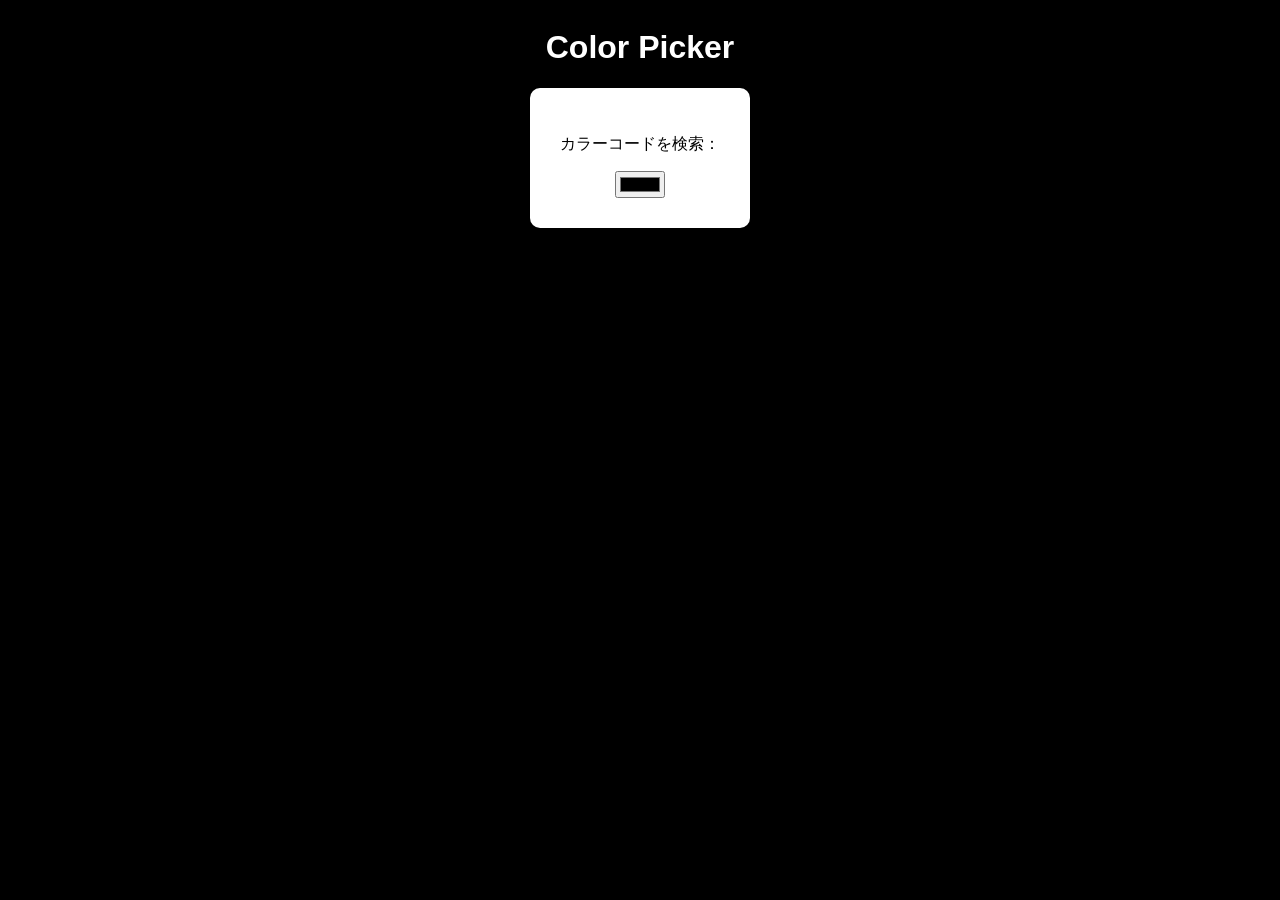
<file: color-picker/index.html>
<!DOCTYPE html>
<html lang="ja">
<head>
    <meta charset="UTF-8">
    <meta name="viewport" content="width=device-width, initial-scale=1.0">
    <link rel="stylesheet" href="./style.css">
    <title>Color Picker</title>
</head>
<body>
    <h1>Color Picker</h1>


    <div>
        <p id="colorText">カラーコードを検索：</p>
        <input type="color" id="colorPicker">
    </div>
    

    <script src="./script.js" defer></script>
</body>
</html>
</file>
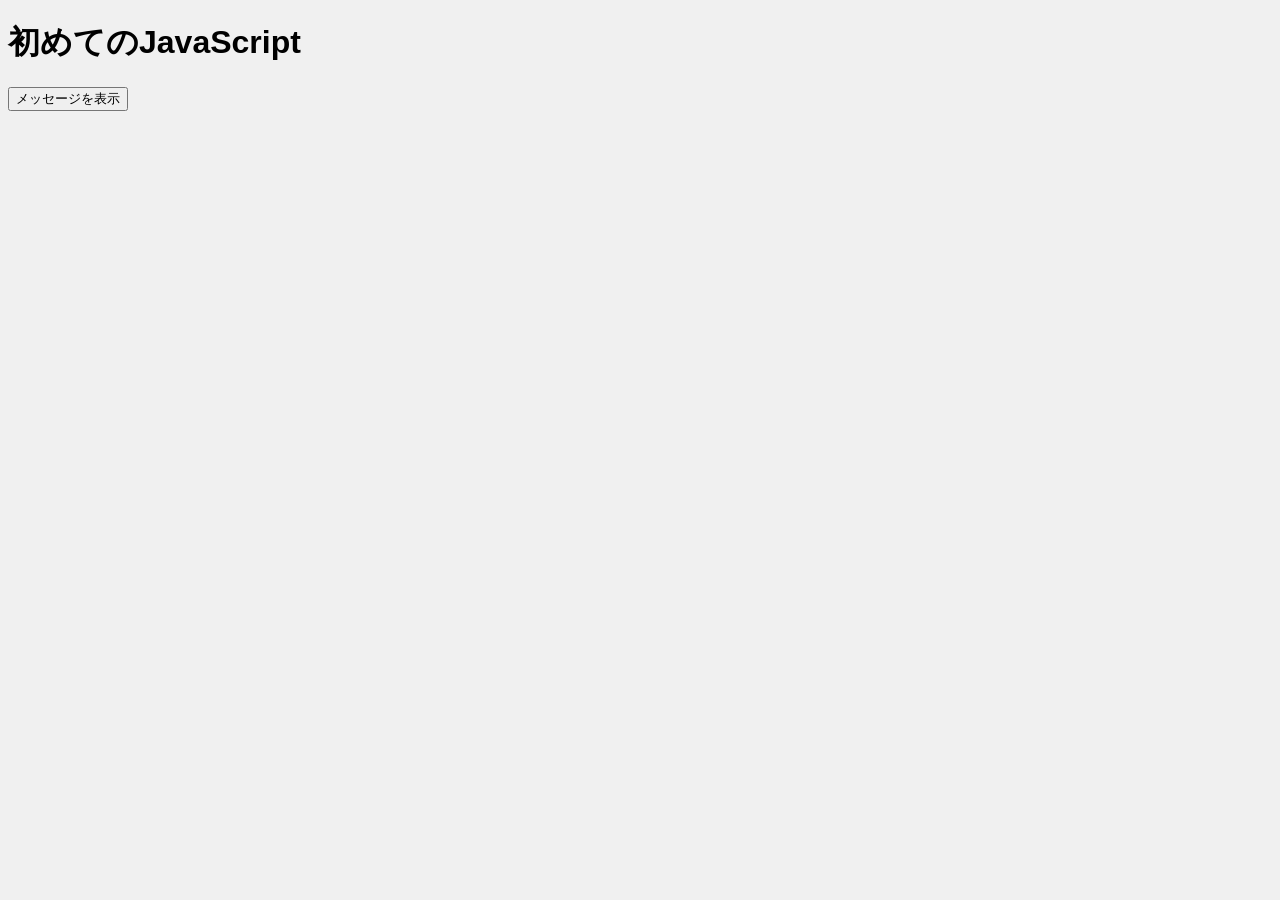
<file: javascript.1/code.html>
<!DOCTYPE html>
<html lang="ja">
<head>
    <meta charset="UTF-8">
    <meta name="viewport" content="width=device-width, initial-scale=1.0">
     <link rel="stylesheet" href="./style.css">
     <script src="https://code.jquery.com/jquery-3.6.0.min.js"></script><!-- コメント -->
    <title>JavaScript</title><!-- コメント -->
</head>
<body>

    <h1>初めてのJavaScript</h1>
    <button onclick="Alert('Hello, World! \n I\'m scared')">メッセージを表示</button>


   <script>
        // ここにJavaScriptコードを記述できます
        console.log("ページが読み込まれました");

        //コメントアウト　「単独」

        /**
         * コメントアウト　「複数行」
         * ここに複数行のコメントを記述できます
         * 
         * 
         */

         /* 

         コメントアウト　「複数行」
         ここに複数行のコメントを記述できます

         */

    </script>
   
   
   
    <script src="./code.js"></script>




    
</body>
</html>
</file>
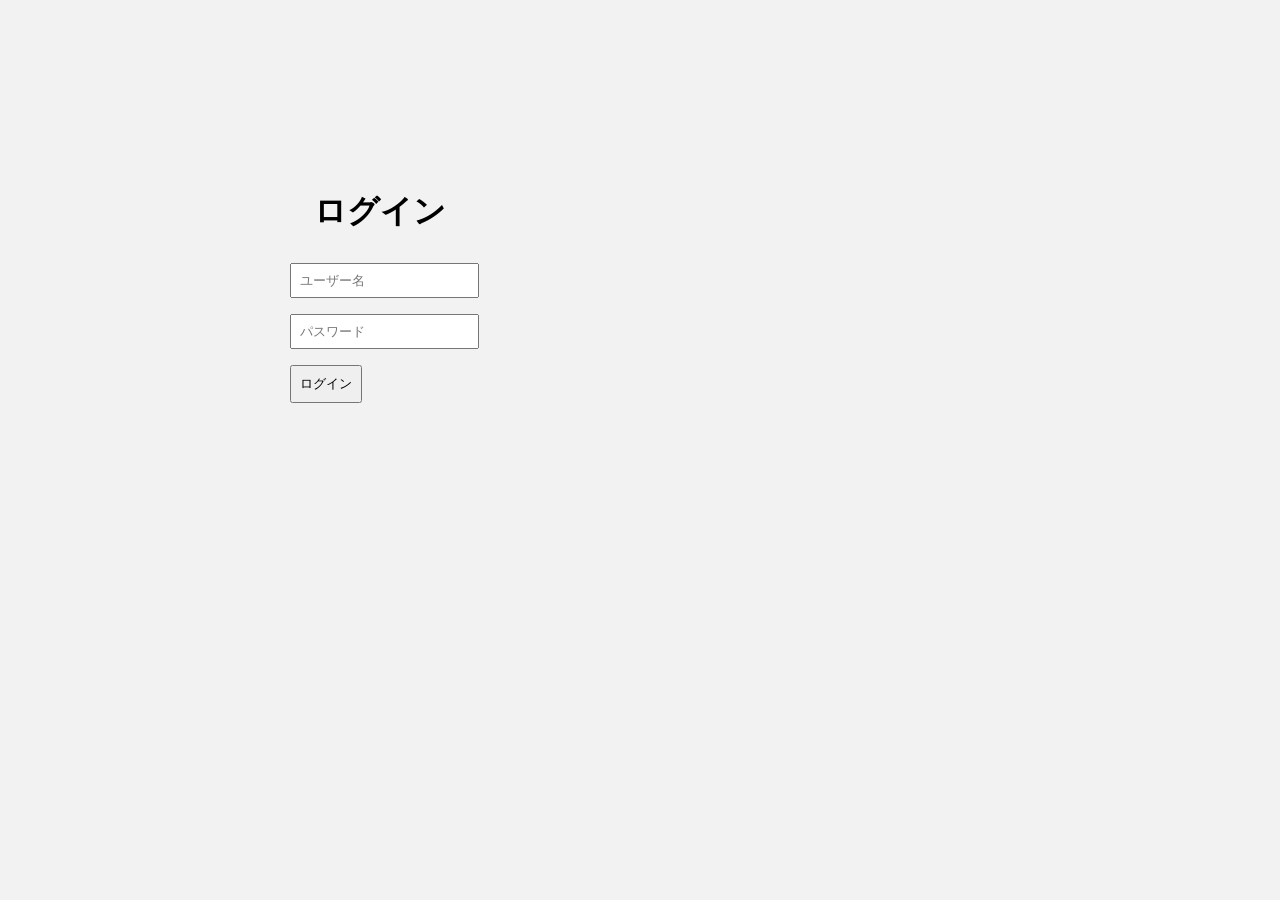
<file: javascript5/login.html>
<!DOCTYPE html>
<html lang="ja">
<head>
    <meta charset="UTF-8">
    <meta name="viewport" content="width=device-width, initial-scale=1.0">
    <style>
        body {
            font-family: Arial, sans-serif;
            background-color: #f2f2f2;
            max-width: 480px;
            margin: 40px;
            padding: 100px;
        }
        h1 {
            margin-top: 50px;
            text-align: center;
        }
        input,button{
            margin: 8px ;
            padding: 8px;
            margin-left: 150px;
            align-items: center;
        }

        div#result {
            margin-top: 20px;
            text-align: center;
            font-weight: bold;
        }

        .ok{
            color: green;
        }
        .error{
            color: red;
        }
        .deactive{
            color:gold;
        }
    </style>
    <title>ログイン</title>
</head>
<body>
    <h1>ログイン</h1>

    <input id="user" placeholder="ユーザー名">
    <input id="pass" type="password" placeholder="パスワード">
    <button id="loginBtn">ログイン</button>

<div id ="result"> </div>

    <script>

      const users = [
        {name: "user1", password: "pass1", active: true},
        {name: "user2", password: "pass2", active: false},
    ]

    document.getElementById("loginBtn").addEventListener("click", function(){
        const u = document.getElementById("user").value;
        const p = document.getElementById("pass").value;
        const res = document.getElementById("result");

        const user = users.find(x => x.name == u);

        if(!user){
            res.textContent = "ユーザーが存在しません";
            res.className = "error"
            return;
        }

        if(!user.active){
            
            res.textContent = "ユーザーが無効です";
            res.className = "deactive";
            return;
        }

        if(user.password === p){
            res.textContent = "ログイン成功";
            res.className = "ok";
        }else{
            res.textContent = "パスワードが違います";
            res.className = "error";
        }
    })
      
    </script>
</body>
</html>
</file>
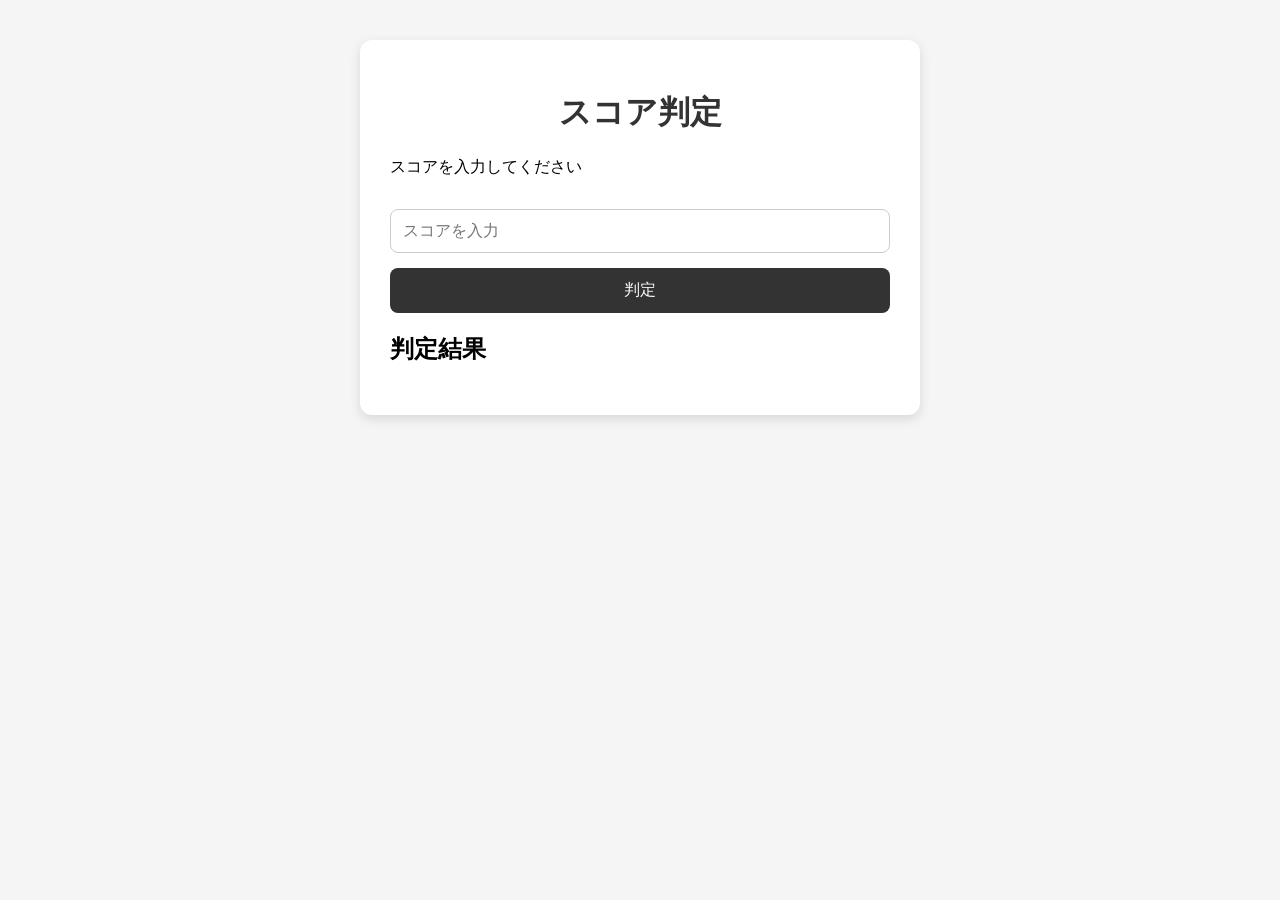
<file: javascript6/foreach.html>
<!DOCTYPE html>
<html lang="ja">
<head>
    <meta charset="UTF-8">
    <meta name="viewport" content="width=device-width, initial-scale=1.0">
    <link rel="stylesheet" href="style.css">
    <title>スコア判定</title>
</head>
<body>

    <div class="app">

        <h1>スコア判定</h1>

        <p>スコアを入力してください</p>

        <input type="text" id="input" placeholder="スコアを入力">

        <button id="btn">判定</button>

        <div id="result">
            <h2>判定結果</h2>
            <ul id="list"></ul>

        </div>

    </div>

    <script>
        const Input = document.getElementById("input");
        const Btn = document.getElementById("btn");
        const List = document.getElementById("list");

    Btn.addEventListener("click", () => {
        
           const Inputvalue = Input.value;
           const score = Inputvalue.split(",");

          score.forEach(function (score) {
            score = Number(score);
    if (score >= 80) {
        List.innerHTML += "<li>" + score + "点は合格です</li>";
    }else {
        List.innerHTML += "<li>" + score + "点は不合格です</li>";
    }
    });
        
    });


    </script>
    
</body>
</html>
</file>
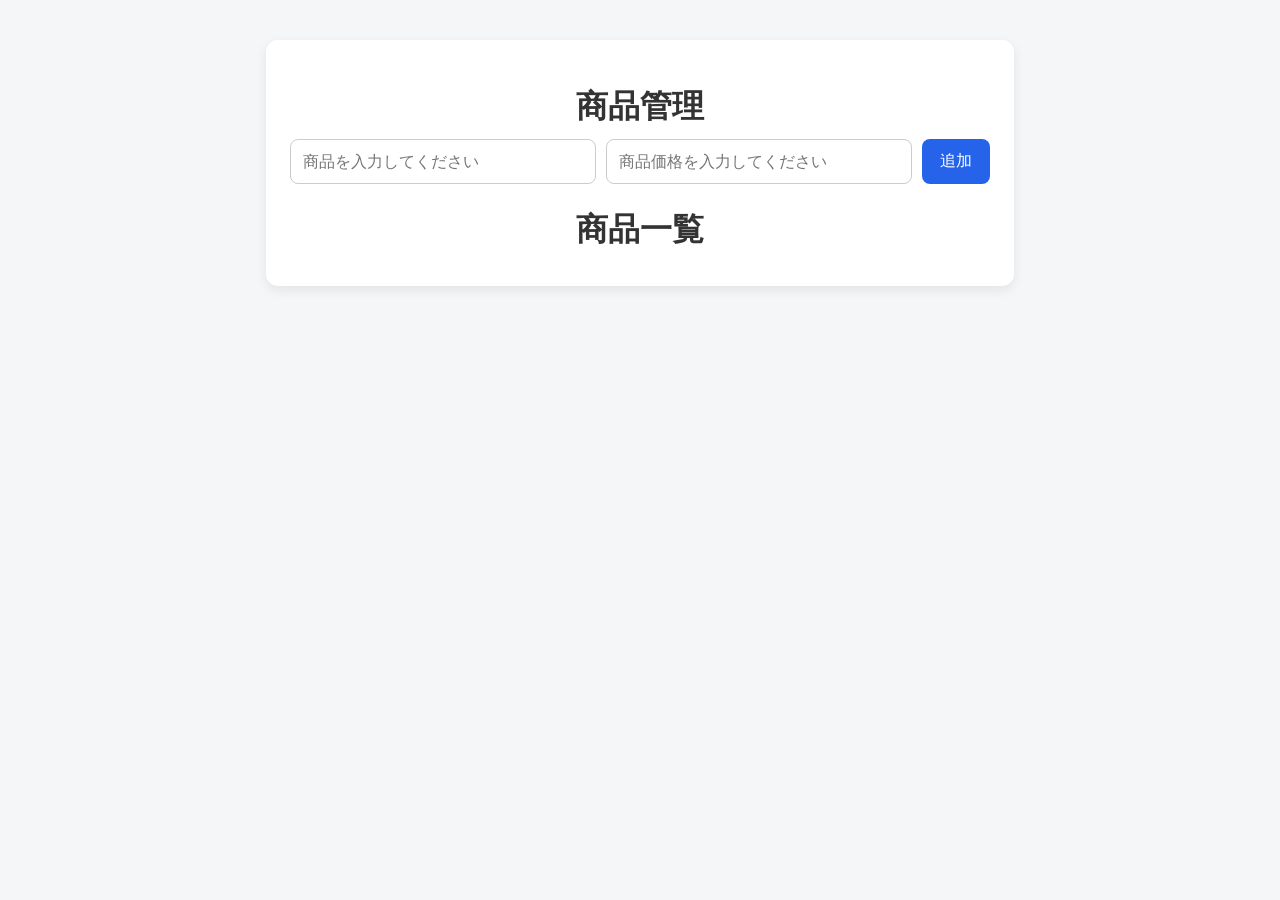
<file: javascript7/cons.html>
<!DOCTYPE html>
<html lang="ja">
<head>
    <meta charset="UTF-8">
    <meta name="viewport" content="width=device-width, initial-scale=1.0">
    <link rel="stylesheet" href="./style.css">
    <title>商品管理</title>
</head>
<body>

<div class="app">

    <h1>商品管理</h1>

<div class="form-area">

    <input type="text" id="product" placeholder="商品を入力してください">
    <input type="number" id="price" placeholder="商品価格を入力してください">
    <button id="add">追加</button>
    </div>

    
    <h1>商品一覧</h1>

    <div class="product-list" id="list">


</div>
</div>
    
    <script>

        function Product(name , price){
            this.name = name;
            this.price = price;

            this.showInfo = function (){
                return `${this.name}:${this.price}`;
            }
        }

        const productName = document.getElementById("product");
        const productPrice = document.getElementById("price");
        const productList = document.getElementById("list");
        const add = document.getElementById("add");
  
        add.addEventListener("click", () => {
            const n = productName.value;
            const p = productPrice.value;

            if (n === "" || p === ""){
                alert("値を入力してください。")
                return;
            }


            const product = new Product(n, p);

            const card = document.createElement("div");
            card.classList.add("product-card");


            card.innerHTML =`
            
            <h3>${product.name}</h3>
            <p>${product.price}</p>

            `

            productList.appendChild(card)

        })




    </script>
    
</body>
</html>
</file>
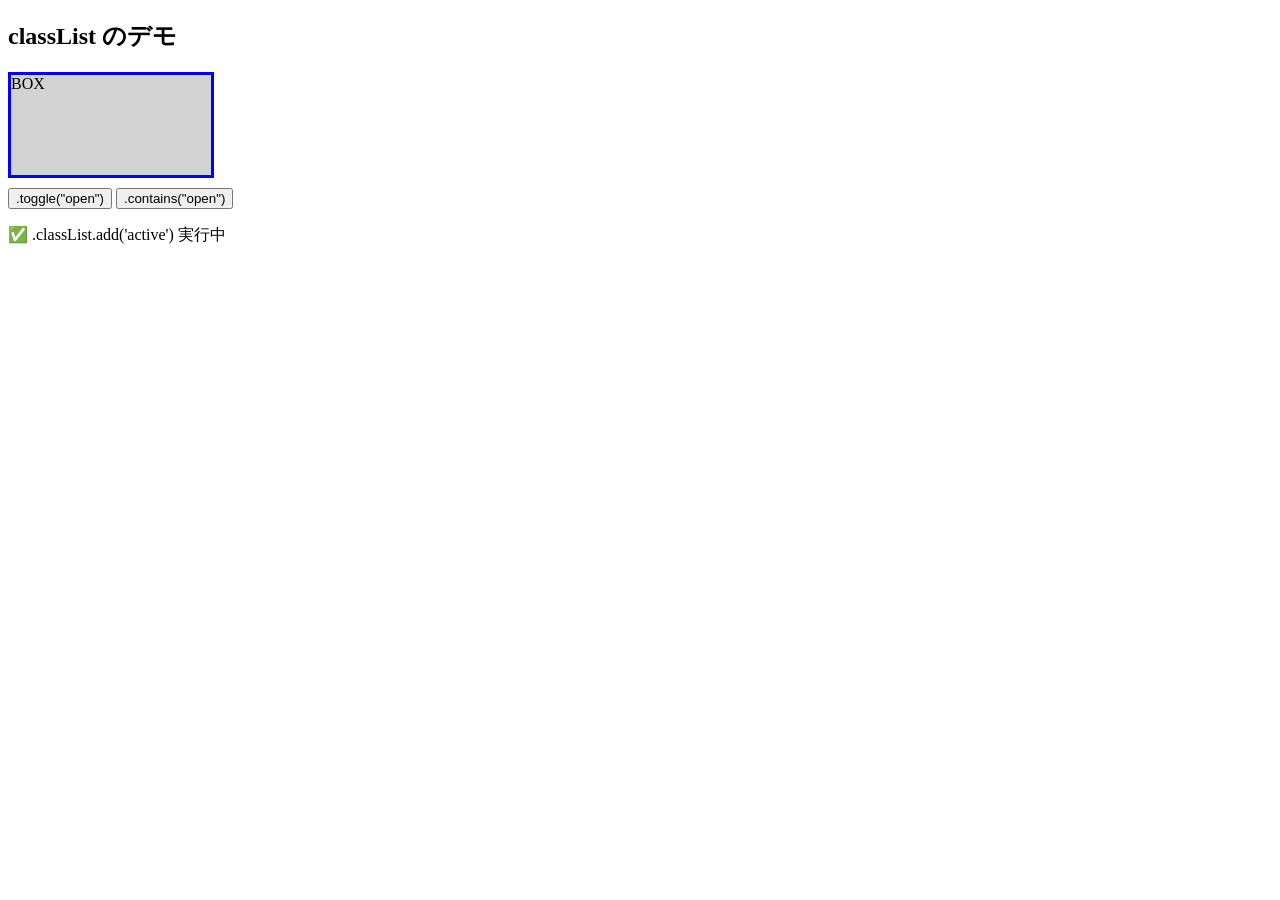
<file: javascript2/dom/classList.html>
<!DOCTYPE html>
<html lang="ja">
<head>
  <meta charset="UTF-8">
  <title>classList メソッド例</title>
  <style>
    #box {
      width: 200px;
      height: 100px;
      background: lightgray;
      margin: 10px 0;
      transition: 0.4s;
    }

    .active {
      border: 3px solid blue;
    }
    .open {
      transform: scale(1.2);
    }
    .hidden {
      display: none;
    }
  </style>
</head>
<body>
  <h2>classList のデモ</h2>
  <div id="box" class="hidden">BOX</div>
  <button id="toggleBtn">.toggle("open")</button>
  <button id="checkBtn">.contains("open")</button>
  <p id="log">（ここに結果が表示されます）</p>

  <script src="./classList.js"></script>
</body>
</html>
</file>
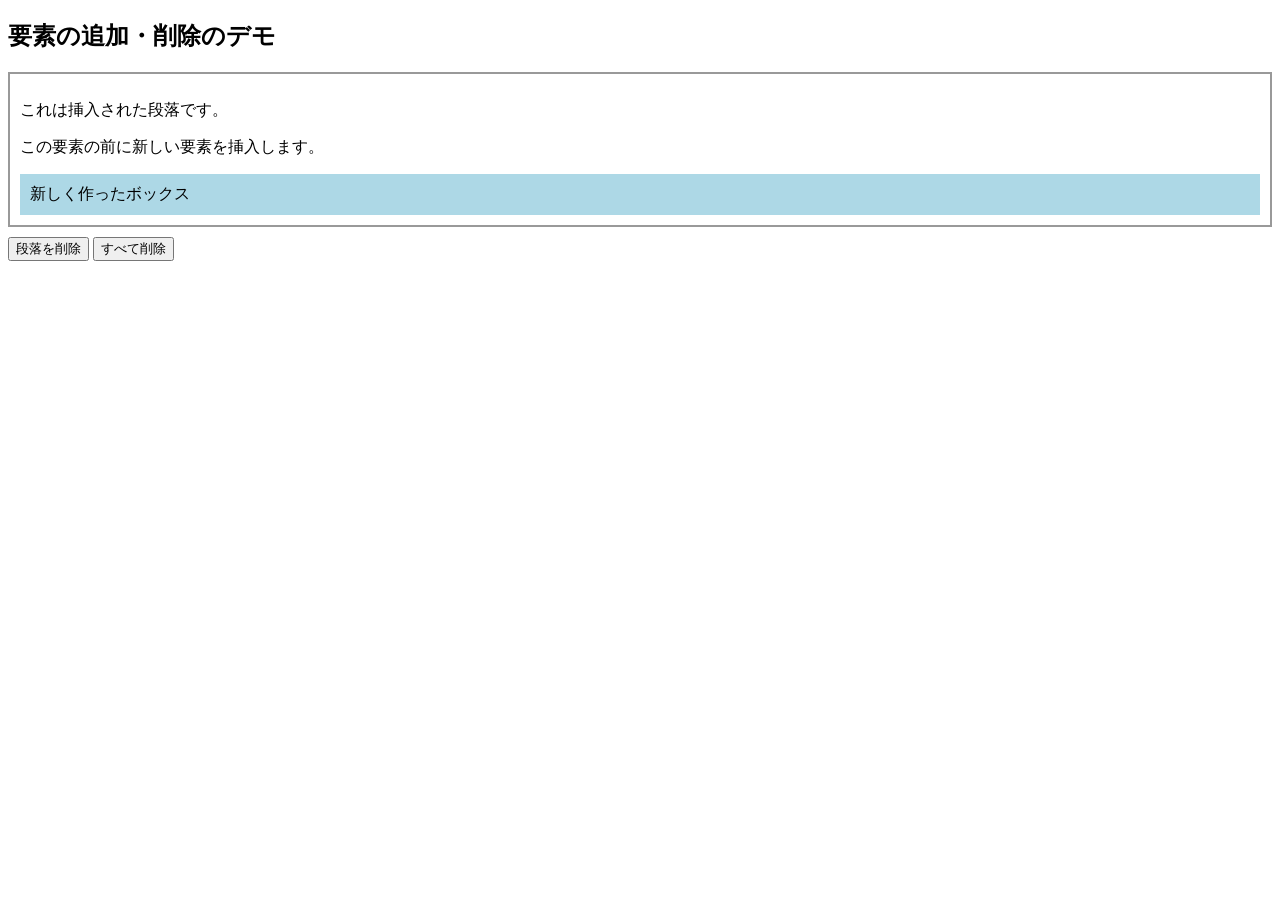
<file: javascript2/dom/create.html>
<!DOCTYPE html>
<html lang="ja">
<head>
  <meta charset="UTF-8">
  <title>DOM作成・削除メソッド例</title>
  <style>
    #container {
      border: 2px solid #999;
      padding: 10px;
      margin: 10px 0;
    }
  </style>
</head>
<body>
  <h2>要素の追加・削除のデモ</h2>
  <div id="container">
    <p id="ref">この要素の前に新しい要素を挿入します。</p>
  </div>
  <button id="removeBtn">段落を削除</button>
  <button id="clearBtn">すべて削除</button>

  <script src="./create.js"></script>
</body>
</html>
</file>
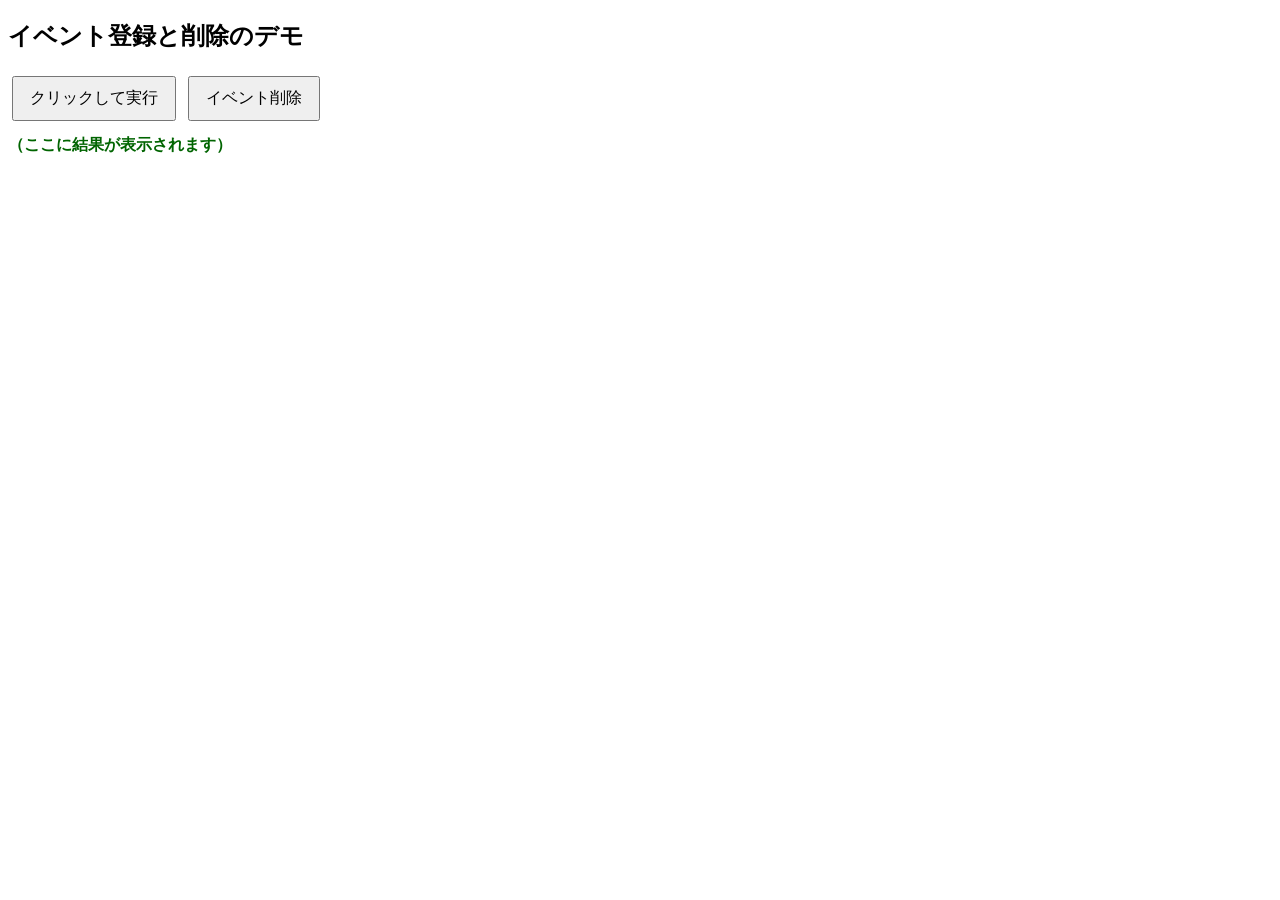
<file: javascript2/dom/event.html>
<!DOCTYPE html>
<html lang="ja">
<head>
  <meta charset="UTF-8">
  <title>addEventListener / removeEventListener の例</title>
  <style>
    button { padding: 10px 16px; margin: 4px; font-size: 16px; }
    #log { margin-top: 10px; font-weight: bold; color: darkgreen; }
  </style>
</head>
<body>
  <h2>イベント登録と削除のデモ</h2>

  <button id="myBtn">クリックして実行</button>
  <button id="removeBtn">イベント削除</button>

  <div id="log">（ここに結果が表示されます）</div>

  <script src="./event.js"></script>
</body>
</html>
</file>
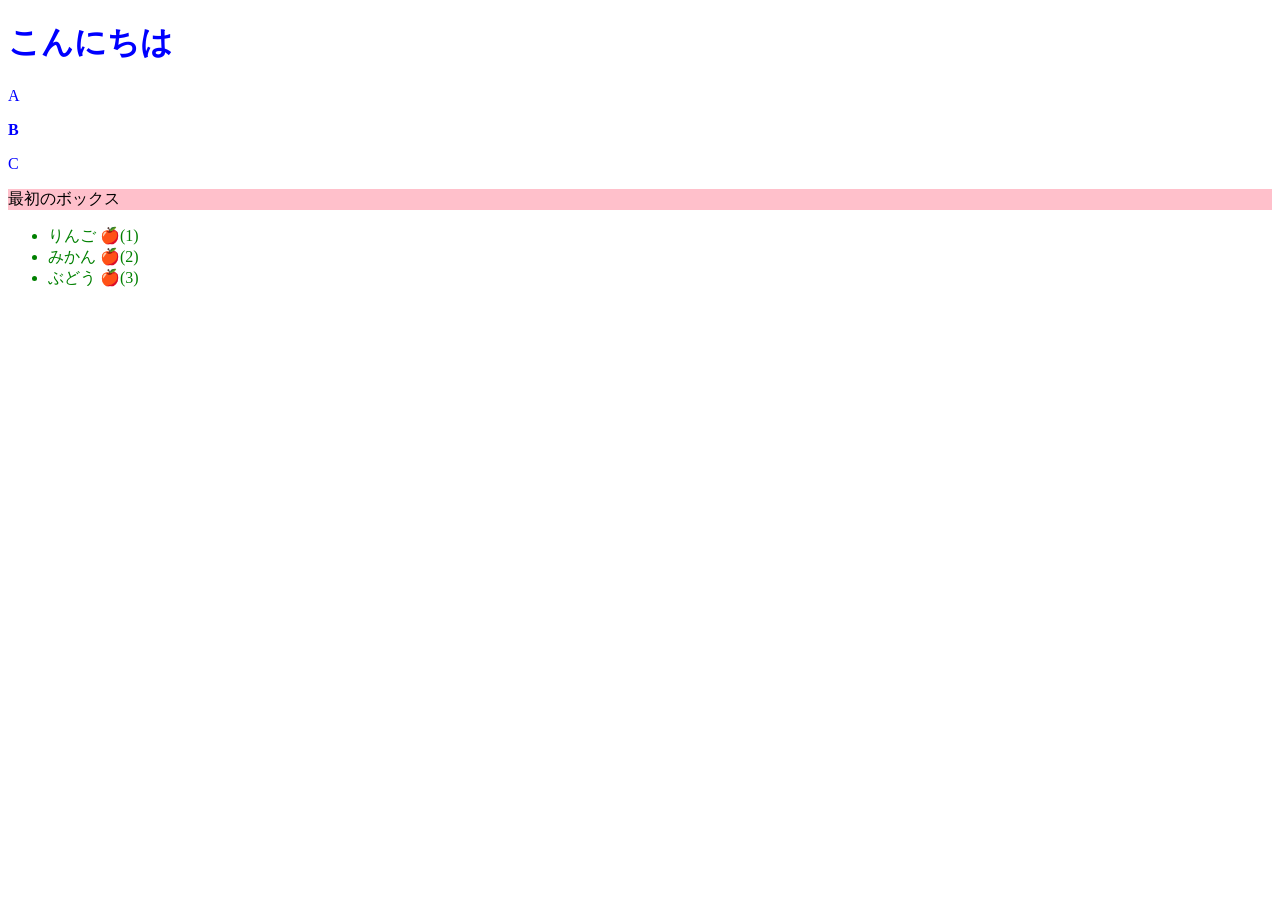
<file: javascript2/dom/get.html>
<!DOCTYPE html>
<html lang="ja">
<head>
  <meta charset="UTF-8">
  <title>DOM取得メソッド例</title>
</head>
<body>
  <h1 id="title">タイトル</h1>
  <p class="text">A</p>
  <p class="text">B</p>
  <p class="text">C</p>
  <div class="box red"></div>
  <div class="box blue"></div>
  <ul>
    <li class="item">りんご</li>
    <li class="item">みかん</li>
    <li class="item">ぶどう</li>
  </ul>

  <script src="./get.js"></script>
</body>
</html>
</file>
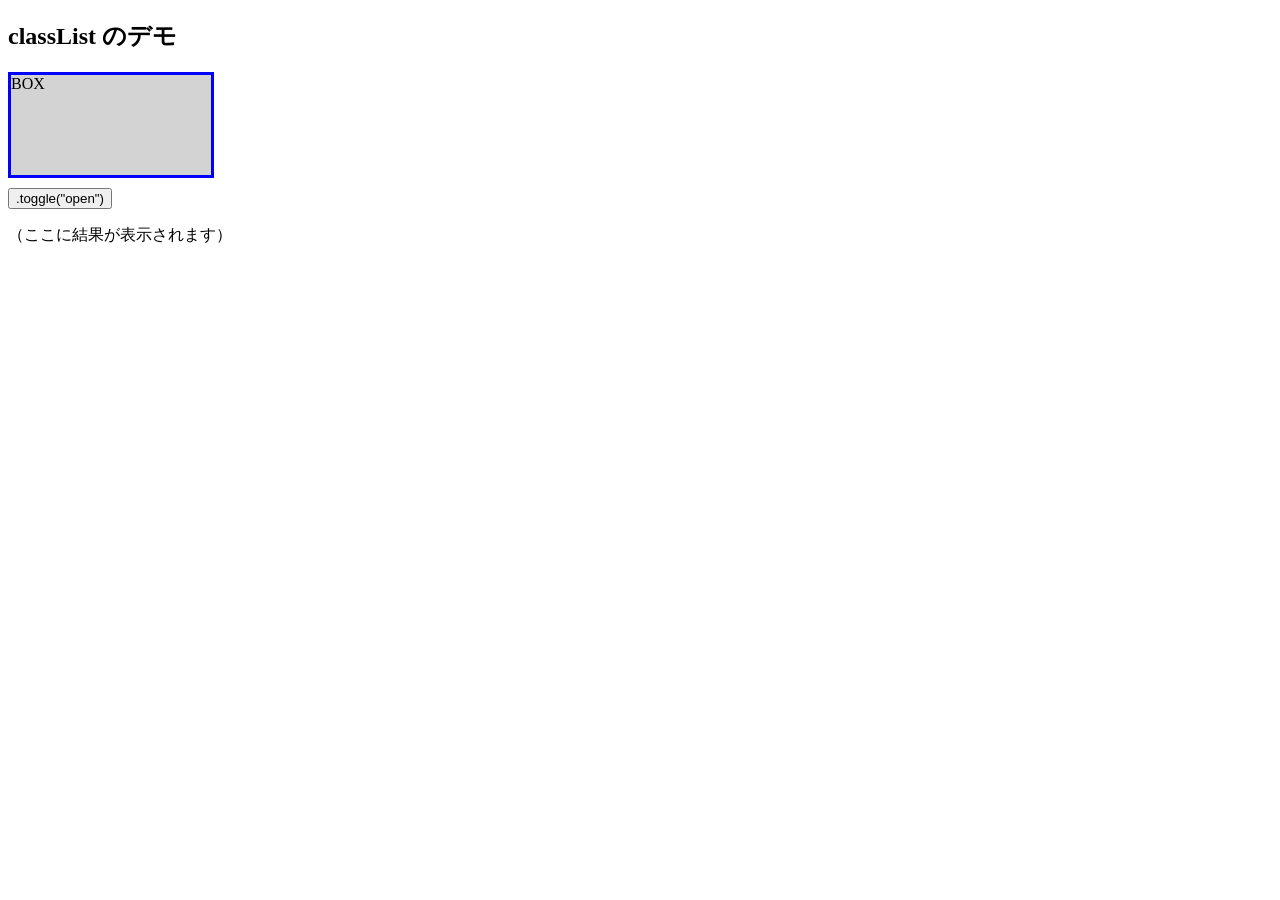
<file: javascript3/dom/classList.html>
<!DOCTYPE html>
<html lang="ja">
<head>
  <meta charset="UTF-8">
  <title>classList メソッド例</title>
  <style>
    #box {
      width: 200px;
      height: 100px;
      background: lightgray;
      margin: 10px 0;
      transition: 0.4s;
    }

    .active {
      border: 3px solid blue;
    }
    .open {
      transform: scale(1.2);
    }
    .hidden {
      display: none;
    }
  </style>
</head>
<body>
  <h2>classList のデモ</h2>
  <div id="box" class="hidden">BOX</div>
  <button id="toggleBtn">.toggle("open")</button>

  <p id="log">（ここに結果が表示されます）</p>

  <script src="./classList.js"></script>
</body>
</html>
</file>
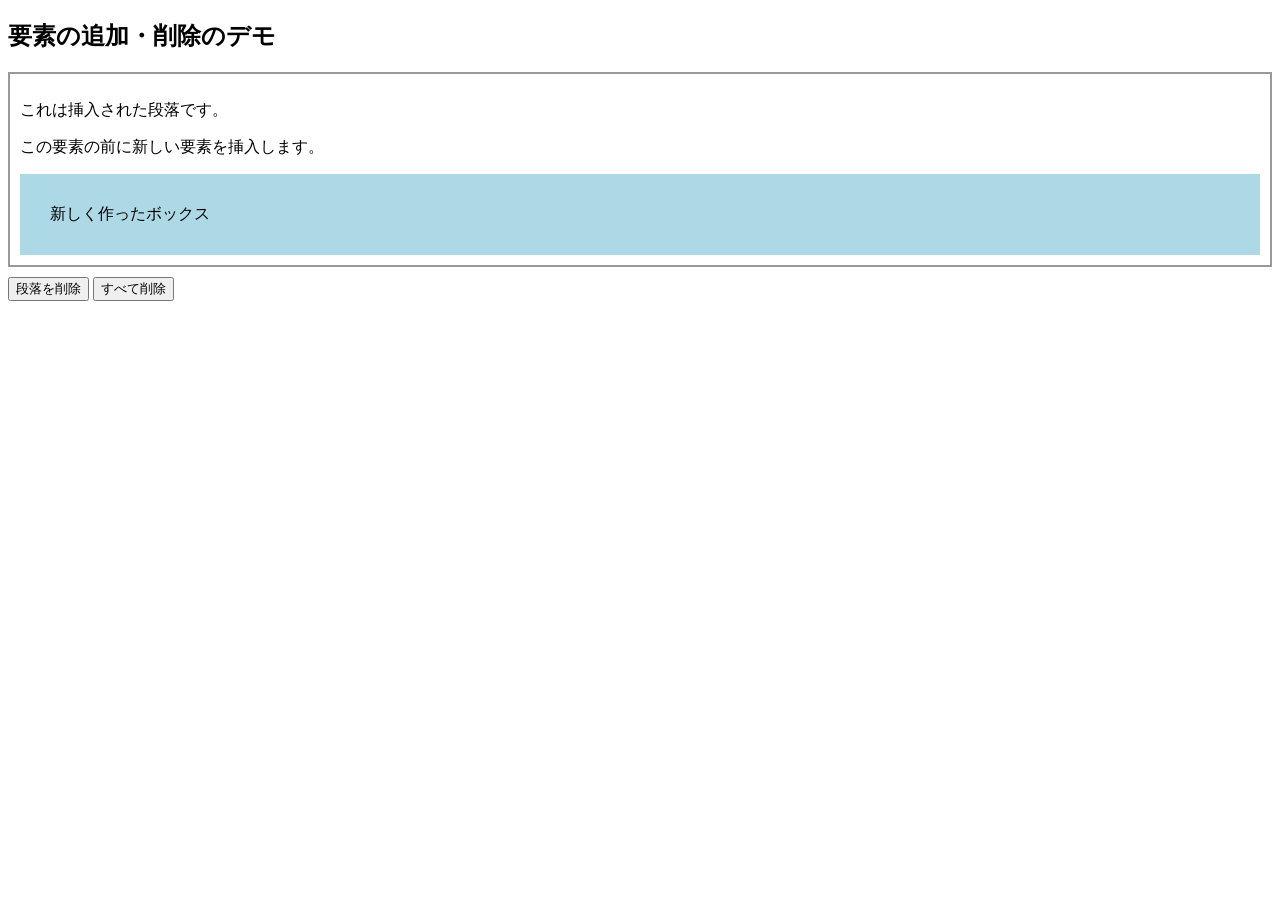
<file: javascript3/dom/create.html>
<!DOCTYPE html>
<html lang="ja">
<head>
  <meta charset="UTF-8">
  <title>DOM作成・削除メソッド例</title>
  <style>
    #container {
      border: 2px solid #999;
      padding: 10px;
      margin: 10px 0;
    }
  </style>
</head>
<body>
  <h2>要素の追加・削除のデモ</h2>
  <div id="container">
    <p id="ref">この要素の前に新しい要素を挿入します。</p>
  </div>
  
  <button id="removeBtn">段落を削除</button>
  <button id="clearBtn">すべて削除</button>

  <script src="./create.js"></script>
</body>
</html>
</file>
<file: color-picker/style.css>
body{
    text-align: center;
    font-family: sans-serif;
    display: grid;
    place-items: center;
    height: 100px;
    background-color: #000;
    color: #fff;

}

div{
    background-color: #fff;
    padding: 30px;
    border-radius: 10px;
    box-shadow: 0 0 10px rgba(0, 0, 0, 0.5);
    color: #000;
}
</file>
<file: javascript.1/style.css>
/* CSS Document */
     body {
            background-color: #f0f0f0;
            font-family: Arial, sans-serif;
        }
</file>
<file: javascript6/style.css>
body {
font-family: sans-serif;
background-color: #f5f5f5;
margin: 0;
padding: 40px;
}
.app {
max-width: 500px;
margin: 0 auto;
background-color: #ffffff;
padding: 30px;
border-radius: 12px;
box-shadow: 0 4px 12px rgba(0, 0, 0, 0.12);
}
h1 {
text-align: center;
color: #333333;
}

input {
width: 100%;
padding: 12px;
font-size: 16px;
box-sizing: border-box;
margin-top: 15px;
border: 1px solid #cccccc;
border-radius: 8px;
}
button {
width: 100%;
padding: 12px;
margin-top: 15px;
font-size: 16px;
background-color: #333333;
color: #ffffff;
border: none;
border-radius: 8px;
cursor: pointer;
}

button:hover {
background-color: #555555;
}

.result {
margin-top: 30px;
}
.result h2 {
font-size: 20px;
border-bottom: 1px solid #dddddd;
padding-bottom: 8px;
}

ul {
list-style: none;
padding: 0;
}
</file>
<file: javascript7/style.css>
body {
  margin: 0;
  font-family: Arial, sans-serif;
  background-color: #f4f6f8;
  color: #333;
}

.app {
  max-width: 700px;
  margin: 40px auto;
  padding: 24px;
  background-color: #ffffff;
  border-radius: 12px;
  box-shadow: 0 4px 12px rgba(0, 0, 0, 0.08);
}

h1 {
  text-align: center;
  margin-bottom: 10px;
}


.form-area {
  display: flex;
  gap: 10px;
  margin-bottom: 24px;
}

input {
  flex: 1;
  padding: 12px;
  border: 1px solid #ccc;
  border-radius: 8px;
  font-size: 16px;
}

button {
  padding: 12px 18px;
  border: none;
  border-radius: 8px;
  background-color: #2563eb;
  color: white;
  font-size: 16px;
  cursor: pointer;
}

button:hover {
  background-color: #1d4ed8;
}

.product-list {
  display: grid;
  gap: 12px;
}

.product-card {
  padding: 16px;
  border-radius: 10px;
  background-color: #f9fafb;
  border-left: 6px solid #2563eb;
}
.product-card h3 {
  margin: 0 0 8px;
}


.product-card p {
  margin: 0;
  color: #555;
}
</file>
